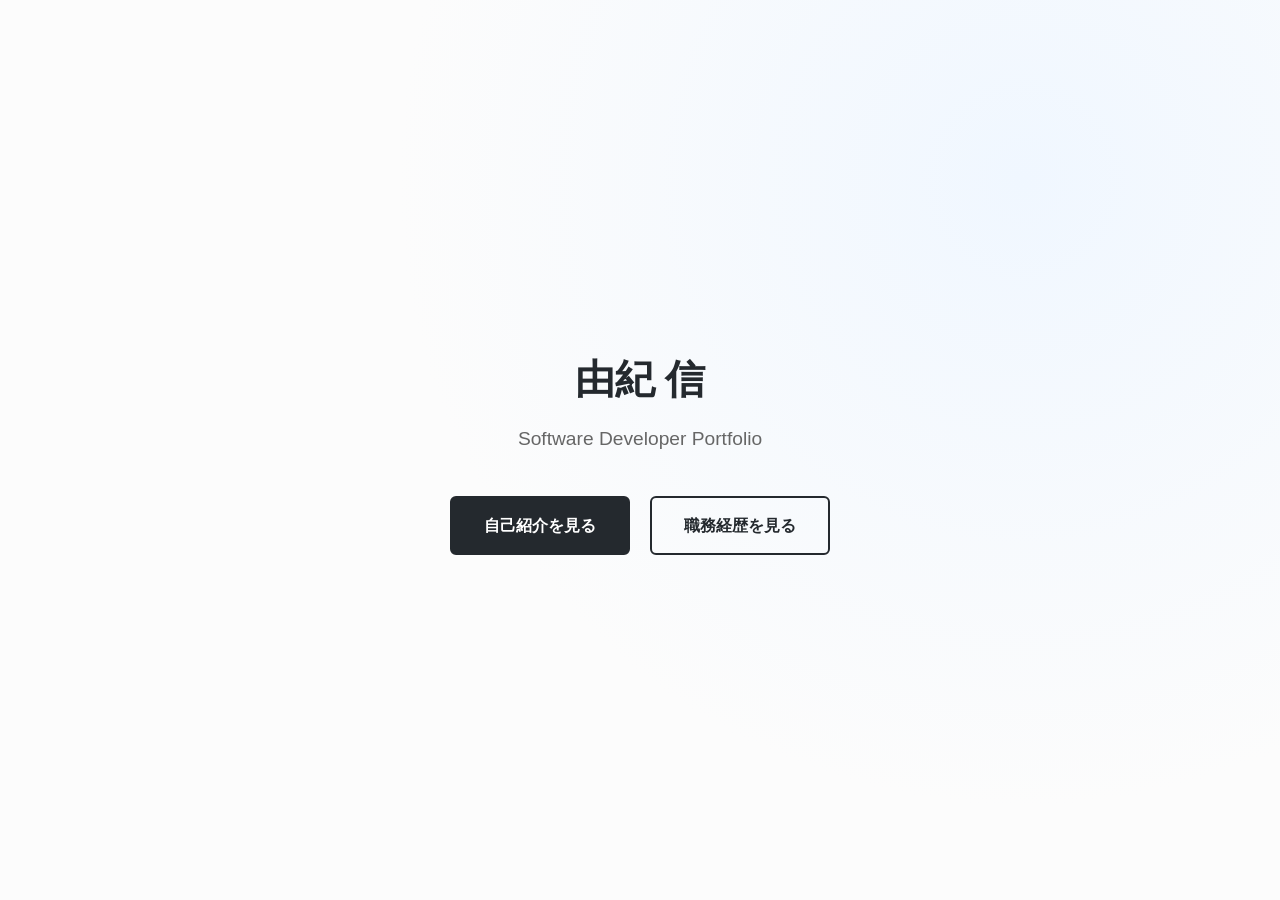
<file: index.html>
<!DOCTYPE html>
<html lang="ja">
<head>
    <meta charset="UTF-8">
    <meta name="viewport" content="width=device-width, initial-scale=1.0">
    <title>由紀 信 | ポートフォリオ</title>
    <link rel="stylesheet" href="style.css">
</head>
<body>

    <main class="hero-section">
        <h1 class="hero-title">由紀 信</h1>
        <p class="hero-subtitle">Software Developer Portfolio</p>
        
        <div class="btn-container">
            <a href="https://urlto.me/about.html" class="btn btn-primary">自己紹介を見る</a>
            <a href="https://urlto.me/work.html" class="btn btn-secondary">職務経歴を見る</a>
        </div>
    </main>

</body>
</html>
</file>
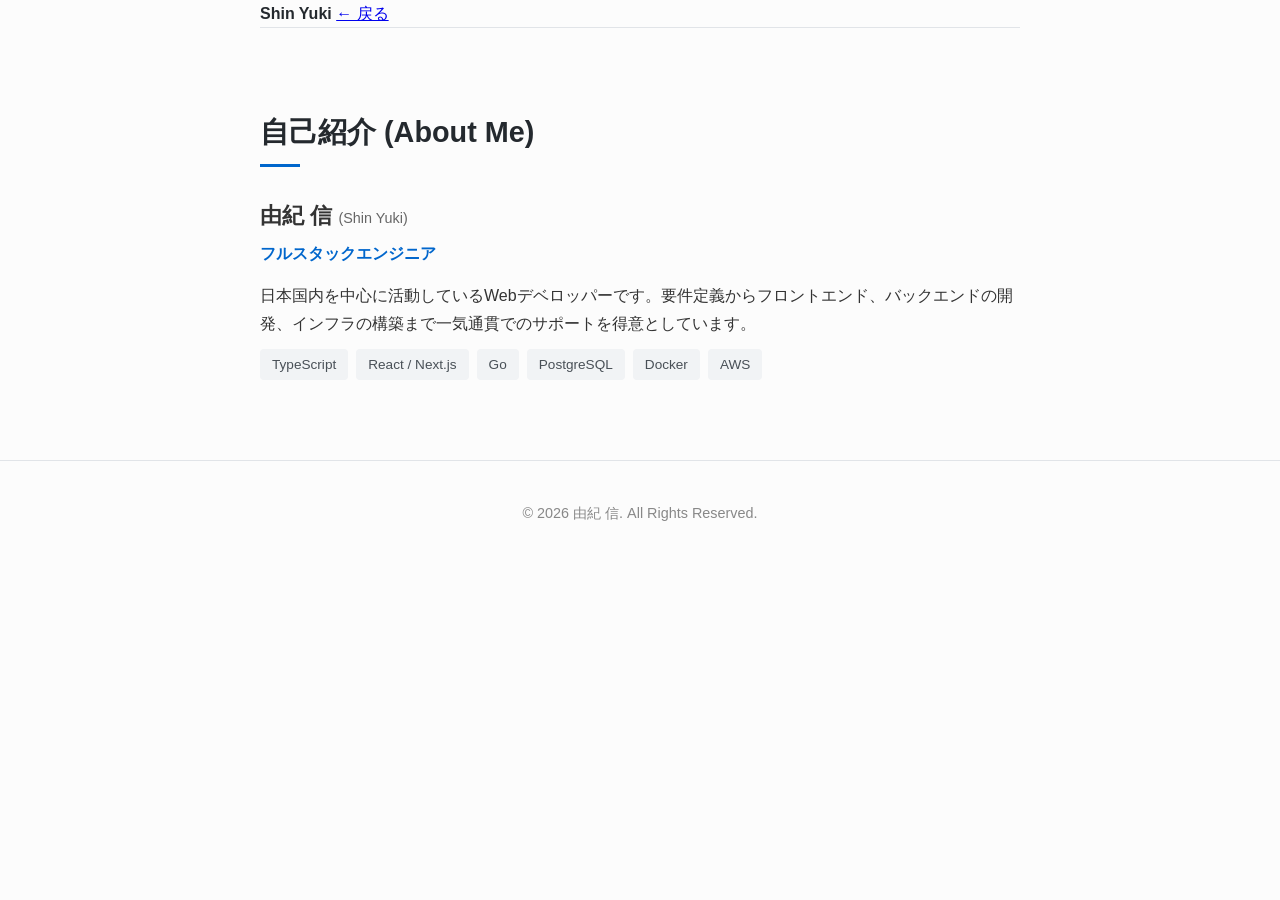
<file: about.html>
<!DOCTYPE html>
<html lang="ja">
<head>
    <meta charset="UTF-8">
    <meta name="viewport" content="width=device-width, initial-scale=1.0">
    <title>自己紹介 | 由紀 信</title>
    <link rel="stylesheet" href="style.css">
</head>
<body>

    <header class="subpage-header">
        <div class="container">
            <span style="font-weight: bold; color: #24292e;">Shin Yuki</span>
            <a href="index.html" class="back-home">← 戻る</a>
        </div>
    </header>

    <main class="container">
        <section class="content-section">
            <h2>自己紹介 (About Me)</h2>
            <div class="profile-wrapper">
                <!-- <img src="https://via.placeholder.com/140" alt="プロフィール写真" class="profile-img"> -->
                <div>
                    <h3 style="font-size: 1.4rem; margin-bottom: 5px;">由紀 信 <span style="font-size: 0.9rem; color: #666; font-weight: normal;">(Shin Yuki)</span></h3>
                    <p style="color: #0066cc; font-weight: bold; margin-bottom: 15px;">フルスタックエンジニア</p>
                    <p>
                        日本国内を中心に活動しているWebデベロッパーです。要件定義からフロントエンド、バックエンドの開発、インフラの構築まで一気通貫でのサポートを得意としています。
                    </p>
                    
                    <div class="tag-container">
                        <span class="tag">TypeScript</span>
                        <span class="tag">React / Next.js</span>
                        <span class="tag">Go</span>
                        <span class="tag">PostgreSQL</span>
                        <span class="tag">Docker</span>
                        <span class="tag">AWS</span>
                    </div>
                </div>
            </div>
        </section>
    </main>

    <footer>
        <p>&copy; 2026 由紀 信. All Rights Reserved.</p>
    </footer>

</body>
</html>
</file>
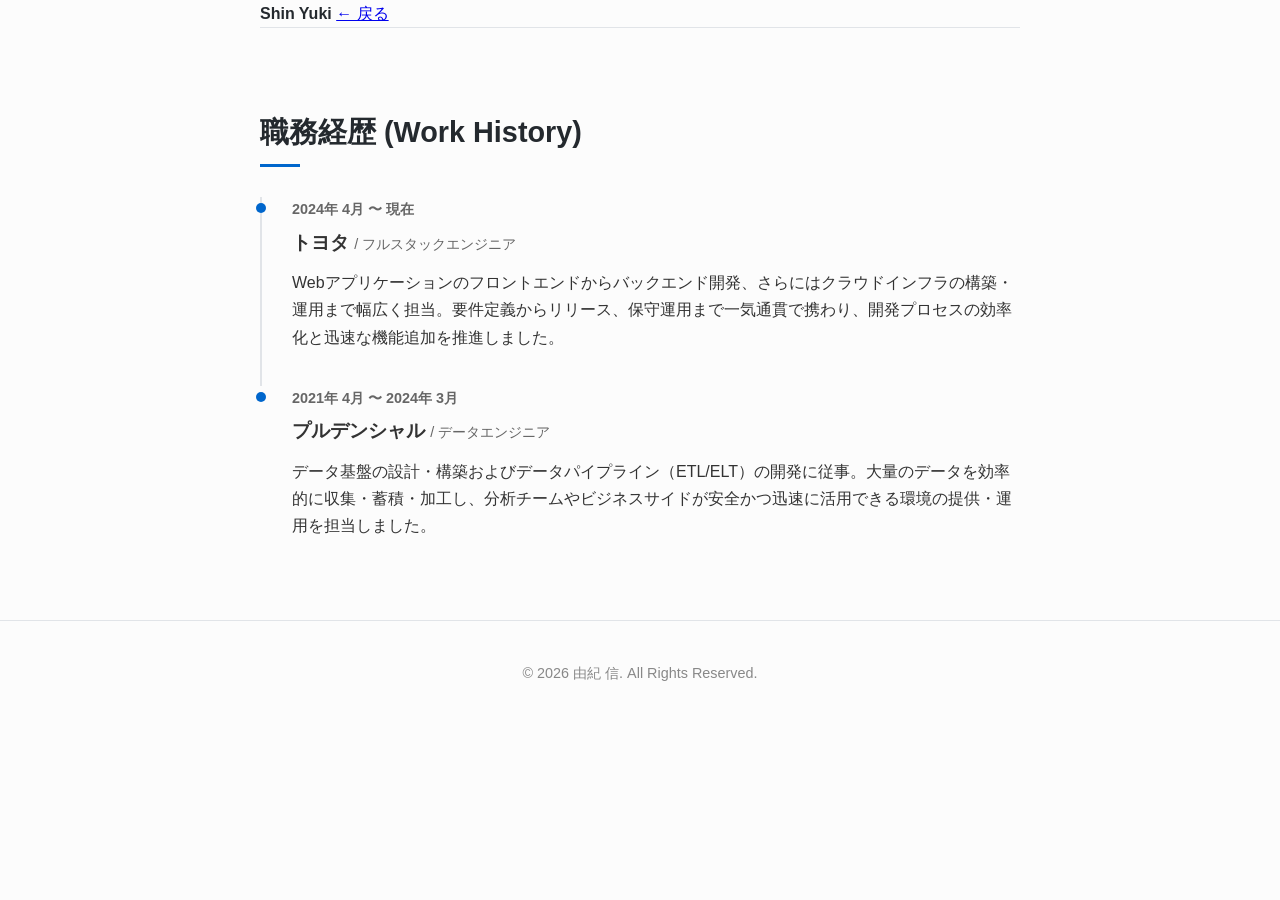
<file: work.html>
<!DOCTYPE html>
<html lang="ja">
<head>
    <meta charset="UTF-8">
    <meta name="viewport" content="width=device-width, initial-scale=1.0">
    <title>職務経歴 | 由紀 信</title>
    <link rel="stylesheet" href="style.css">
</head>
<body>

    <header class="subpage-header">
        <div class="container">
            <span style="font-weight: bold; color: #24292e;">Shin Yuki</span>
            <a href="index.html" class="back-home">← 戻る</a>
        </div>
    </header>

    <main class="container">
        <section class="content-section">
            <h2>職務経歴 (Work History)</h2>
            
            <div class="timeline">
                <div class="timeline-item">
                    <div class="job-date">2024年 4月 〜 現在</div>
                    <div class="job-title">トヨタ <span style="font-size: 0.9rem; font-weight: normal; color: #666;">/ フルスタックエンジニア</span></div>
                    <p>Webアプリケーションのフロントエンドからバックエンド開発、さらにはクラウドインフラの構築・運用まで幅広く担当。要件定義からリリース、保守運用まで一気通貫で携わり、開発プロセスの効率化と迅速な機能追加を推進しました。</p>
                </div>

                <div class="timeline-item">
                    <div class="job-date">2021年 4月 〜 2024年 3月</div>
                    <div class="job-title">プルデンシャル <span style="font-size: 0.9rem; font-weight: normal; color: #666;">/ データエンジニア</span></div>
                    <p>データ基盤の設計・構築およびデータパイプライン（ETL/ELT）の開発に従事。大量のデータを効率的に収集・蓄積・加工し、分析チームやビジネスサイドが安全かつ迅速に活用できる環境の提供・運用を担当しました。</p>                
                </div>
            </div>

        </section>
    </main>

    <footer>
        <p>&copy; 2026 由紀 信. All Rights Reserved.</p>
    </footer>

</body>
</html>
</file>
<file: style.css>
/* --- Base Styles --- */
:root {
    --primary-color: #24292e; /* Slate Black */
    --accent-color: #0066cc;  /* Professional Blue */
    --text-color: #333333;
    --bg-color: #fcfcfc;
    --card-bg: #ffffff;
    --border-color: #e1e4e8;
}

* {
    box-sizing: border-box;
    margin: 0;
    padding: 0;
}

html {
    scroll-behavior: smooth; /* Smooth scrolling to sections */
}

body {
    font-family: "Helvetica Neue", Arial, "Hiragino Kaku Gothic ProN", "Hiragino Sans", Meiryo, sans-serif;
    line-height: 1.7;
    color: var(--text-color);
    background-color: var(--bg-color);
}

.container {
    max-width: 800px;
    margin: 0 auto;
    padding: 0 20px;
}

/* --- 1. Hero / Landing Section --- */
.hero-section {
    height: 100vh;
    display: flex;
    flex-direction: column;
    justify-content: center;
    align-items: center;
    text-align: center;
    background: radial-gradient(circle at 80% 20%, #f0f7ff 0%, var(--bg-color) 50%);
    padding: 20px;
}

.hero-title {
    font-size: 2.5rem;
    font-weight: 700;
    color: var(--primary-color);
    margin-bottom: 10px;
    letter-spacing: -0.5px;
}

.hero-subtitle {
    font-size: 1.2rem;
    color: #666;
    margin-bottom: 40px;
}

/* Button Container & Styles */
.btn-container {
    display: flex;
    gap: 20px;
}

.btn {
    display: inline-block;
    padding: 14px 32px;
    font-size: 1rem;
    font-weight: 700;
    text-decoration: none;
    border-radius: 6px;
    transition: all 0.2s ease-in-out;
    cursor: pointer;
}

.btn-primary {
    background-color: var(--primary-color);
    color: white;
    border: 2px solid var(--primary-color);
}

.btn-primary:hover {
    background-color: #000;
    border-color: #000;
    transform: translateY(-2px);
}

.btn-secondary {
    background-color: transparent;
    color: var(--primary-color);
    border: 2px solid var(--primary-color);
}

.btn-secondary:hover {
    background-color: var(--primary-color);
    color: white;
    transform: translateY(-2px);
}

/* --- 2. Content Sections --- */
.content-section {
    padding: 80px 0;
    border-top: 1px solid var(--border-color);
}

h2 {
    font-size: 1.8rem;
    color: var(--primary-color);
    margin-bottom: 30px;
    position: relative;
    padding-bottom: 10px;
}

h2::after {
    content: '';
    position: absolute;
    left: 0;
    bottom: 0;
    width: 40px;
    height: 3px;
    background-color: var(--accent-color);
}

/* Profile Specifics */
.profile-wrapper {
    display: flex;
    gap: 40px;
    align-items: center;
}

.profile-img {
    width: 140px;
    height: 140px;
    border-radius: 50%;
    background-color: #ddd;
    object-fit: cover;
}

.tag-container {
    display: flex;
    flex-wrap: wrap;
    gap: 8px;
    margin-top: 12px;
}

.tag {
    background-color: #f1f3f5;
    color: #495057;
    padding: 4px 12px;
    border-radius: 4px;
    font-size: 0.85rem;
    font-weight: 500;
}

/* Timeline Specifics */
.timeline-item {
    position: relative;
    padding-left: 30px;
    border-left: 2px solid var(--border-color);
    padding-bottom: 35px;
}

.timeline-item:last-child {
    border-left: 2px solid transparent;
    padding-bottom: 0;
}

.timeline-item::before {
    content: '';
    position: absolute;
    left: -6px;
    top: 6px;
    width: 10px;
    height: 10px;
    border-radius: 50%;
    background-color: var(--accent-color);
}

.job-date {
    font-size: 0.9rem;
    color: #666;
    font-weight: 700;
}

.job-title {
    font-size: 1.2rem;
    font-weight: 700;
    margin: 5px 0 10px 0;
}

/* --- Footer --- */
footer {
    text-align: center;
    padding: 40px 0;
    color: #888;
    font-size: 0.9rem;
    border-top: 1px solid var(--border-color);
}

/* --- Mobile View --- */
@media (max-width: 600px) {
    .hero-title { font-size: 2rem; }
    .btn-container {
        flex-direction: column;
        width: 100%;
        max-width: 280px;
    }
    .btn { text-align: center; }
    .profile-wrapper {
        flex-direction: column;
        text-align: center;
    }
}
</file>
